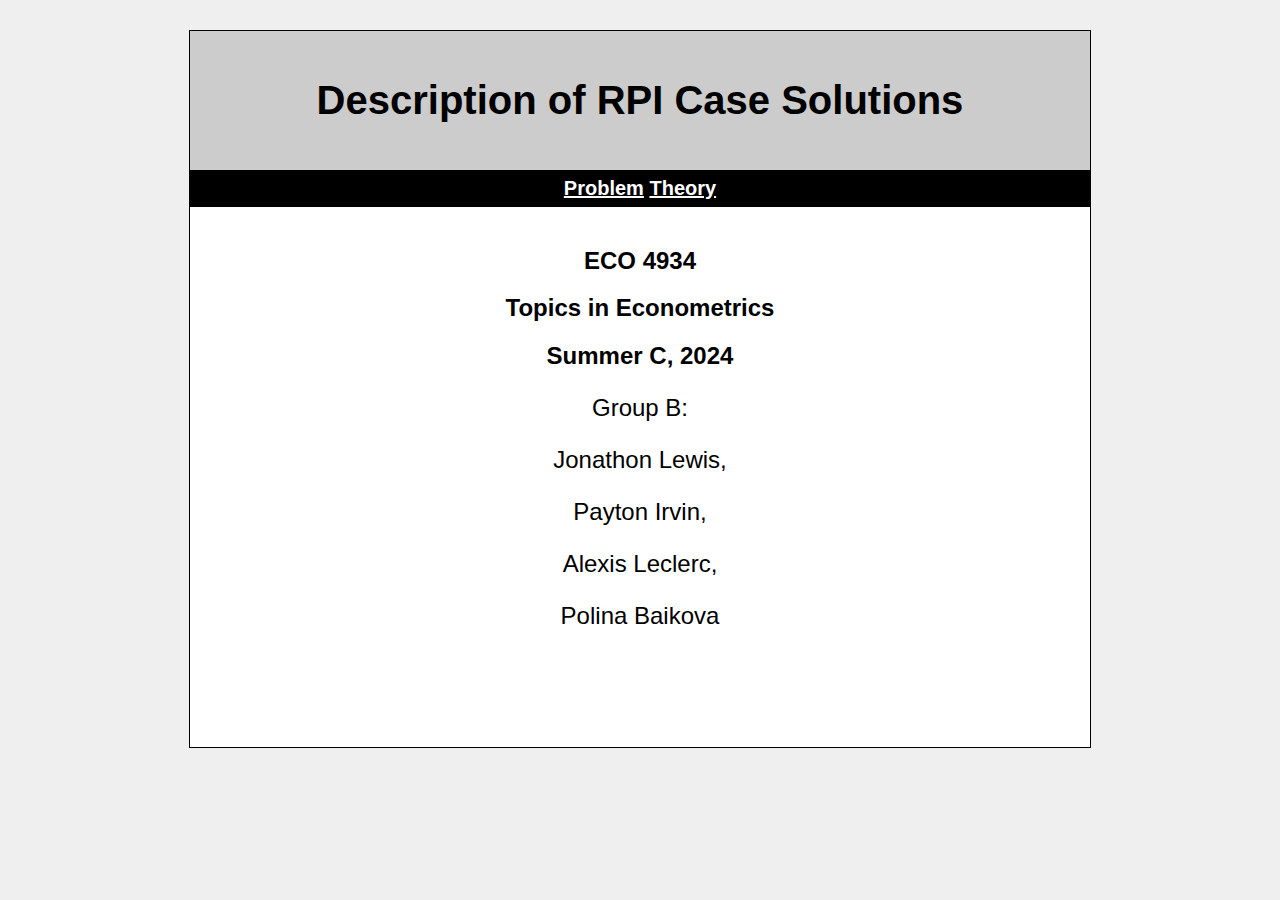
<file: Submission/TeamB-2/TeamB/Webpages/Index.html>
<!DOCTYPE html>
<html>

<head>
    
    <title>GroupB_webpage</title>
    <link rel="stylesheet" href="style.css">

</head>

<body>

    <div class="header">
        <h1>Description of RPI Case Solutions</h1>
    </div>
    <div class="nav_bar">
        <a href="Problem.html">Problem</a>
        <a href="Theory.html">Theory</a>
    </div>
    <div class="main">
        <h2>ECO 4934 </h2>
	<h2> Topics in Econometrics </h2>
	<h2> Summer C, 2024 </h2>
	<p> Group B: </p>
        <p> Jonathon Lewis, </p>
	<p> Payton Irvin, </p>
	<p> Alexis Leclerc, </p>
	<p> Polina Baikova </p>
    </div>

</body>

</html>
</file>
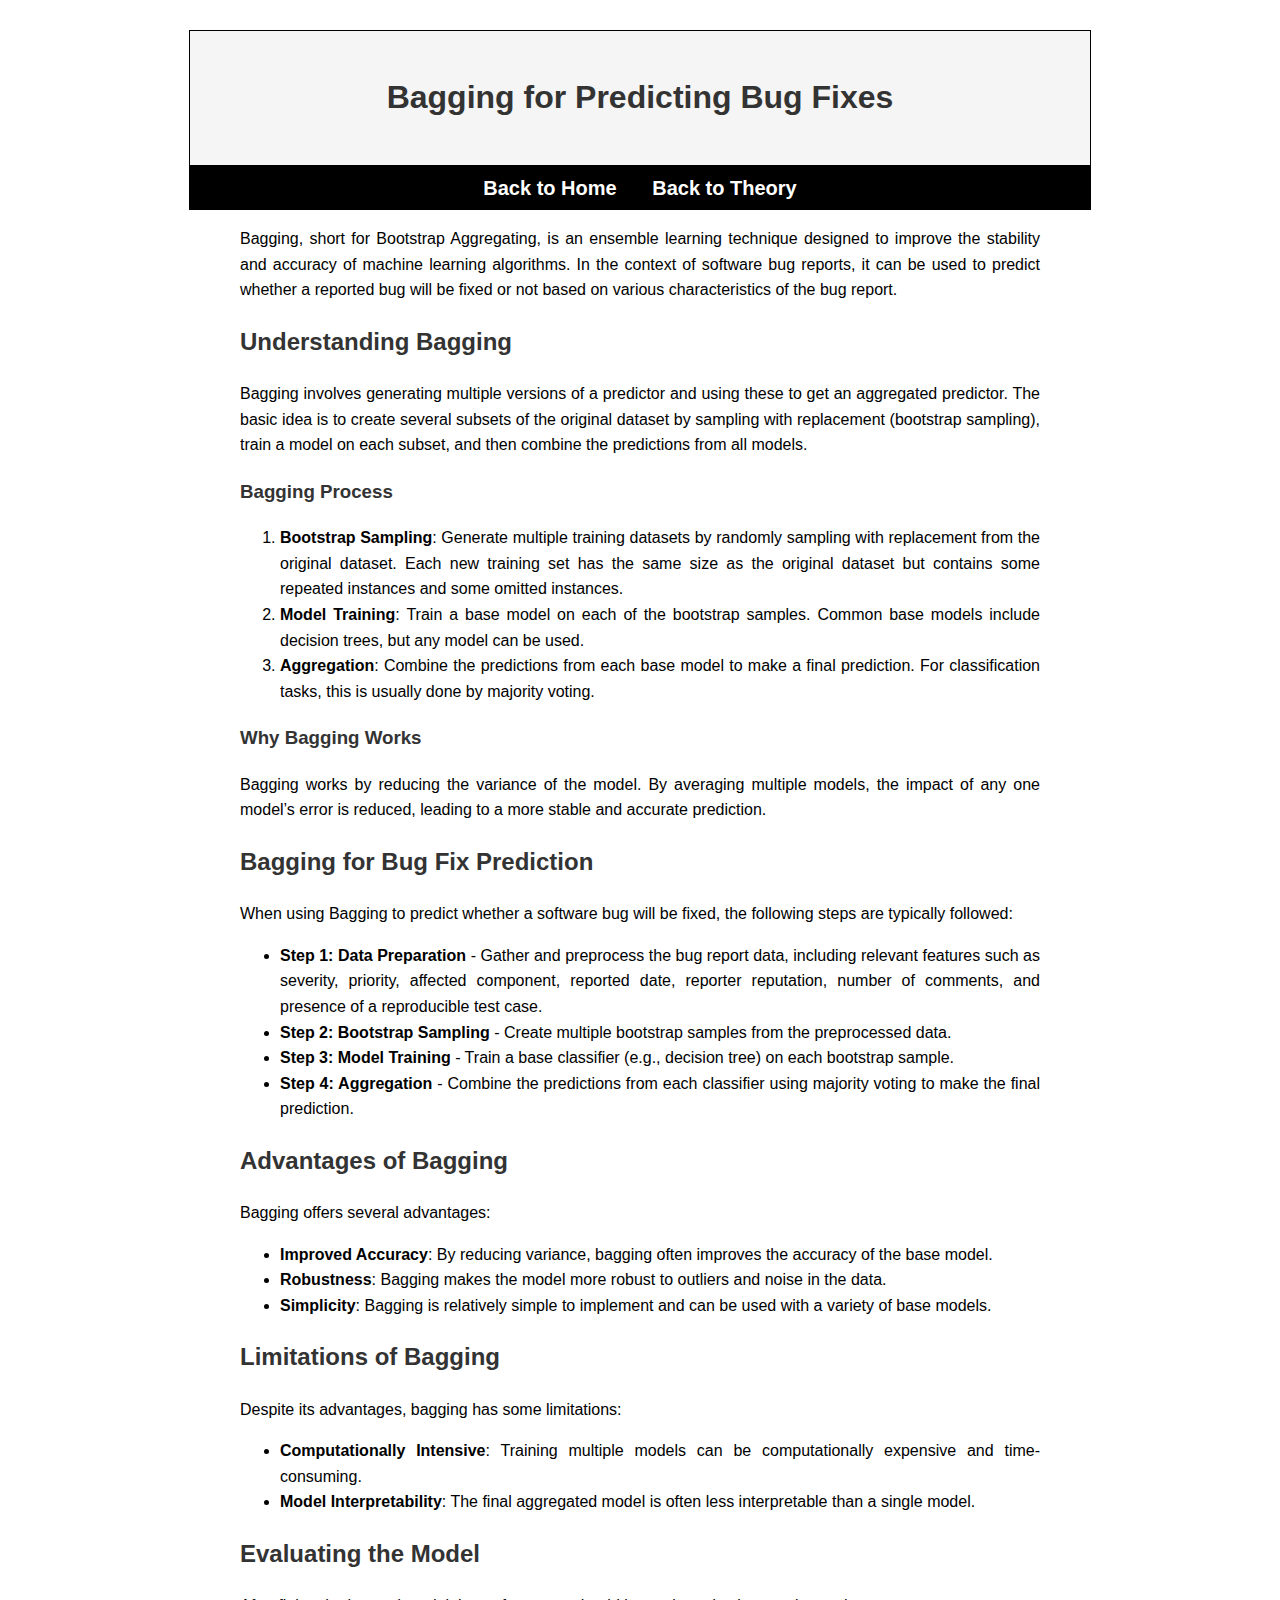
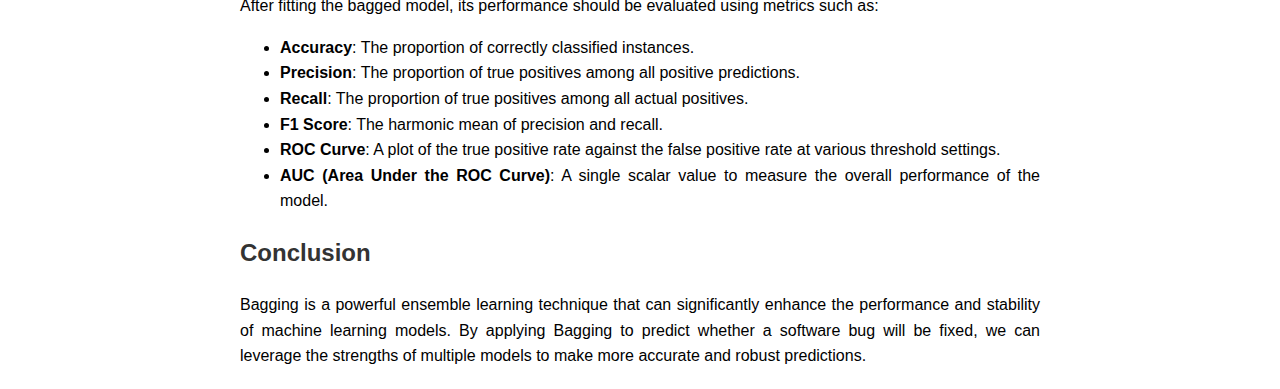
<file: Submission/TeamB-2/TeamB/Webpages/BaggingTheory.html>
<!DOCTYPE html>
<html lang="en">
<head>
    <meta charset="UTF-8">
    <meta name="viewport" content="width=device-width, initial-scale=1.0">
    <title>Bagging for Bug Fix Prediction</title>
    <style>
        body {
            font-family: Arial, sans-serif;
            line-height: 1.6;
            margin: 20px;
        }
        h1, h2, h3 {
            color: #333;
        }
        .content {
            max-width: 800px;
            margin: auto;
            text-align: justify;
            text-justify: inter-word;

        }
        .header {
            margin: auto;
            margin-top: 30px;
            width: 860px;
            border: 1px solid #000000;
            background: #F5F5F5;
            padding: 20px;
            text-align: center;
        }
        .nav_bar {
            margin: auto;
    	    width: 860px;
    	    padding: 5px 20px 5px 20px;
    	    border: 1px solid #000000;
            background: #000000; 
            color: #ffffff;
            text-align: center;
            font-size: 20px;
            font-weight: bold;
        }
        .nav_bar a {
            color: #ffffff;
            text-decoration: none;
            margin: 0 15px;
        }
        .nav_bar a:hover {
            text-decoration: underline;
        }
        code {
            background-color: #f4f4f4;
            padding: 2px 4px;
            border-radius: 4px;
        }
    </style>
</head>
<body>
 <div class="header">
        <h1> Bagging for Predicting Bug Fixes </h1>
    </div>
    <div class="nav_bar">
        <a href="Index.html"> Back to Home </a>
        <a href="Theory.html">Back to Theory</a>
    </div>

    <div class="content">
       
        <p>Bagging, short for Bootstrap Aggregating, is an ensemble learning technique designed to improve the stability and accuracy of machine learning algorithms. In the context of software bug reports, it can be used to predict whether a reported bug will be fixed or not based on various characteristics of the bug report.</p>
        
        <h2>Understanding Bagging</h2>
        <p>Bagging involves generating multiple versions of a predictor and using these to get an aggregated predictor. The basic idea is to create several subsets of the original dataset by sampling with replacement (bootstrap sampling), train a model on each subset, and then combine the predictions from all models.</p>
        
        <h3>Bagging Process</h3>
        <ol>
            <li><strong>Bootstrap Sampling</strong>: Generate multiple training datasets by randomly sampling with replacement from the original dataset. Each new training set has the same size as the original dataset but contains some repeated instances and some omitted instances.</li>
            <li><strong>Model Training</strong>: Train a base model on each of the bootstrap samples. Common base models include decision trees, but any model can be used.</li>
            <li><strong>Aggregation</strong>: Combine the predictions from each base model to make a final prediction. For classification tasks, this is usually done by majority voting.</li>
        </ol>
        
        <h3>Why Bagging Works</h3>
        <p>Bagging works by reducing the variance of the model. By averaging multiple models, the impact of any one model’s error is reduced, leading to a more stable and accurate prediction.</p>
        
        <h2>Bagging for Bug Fix Prediction</h2>
        <p>When using Bagging to predict whether a software bug will be fixed, the following steps are typically followed:</p>
        <ul>
            <li><strong>Step 1: Data Preparation</strong> - Gather and preprocess the bug report data, including relevant features such as severity, priority, affected component, reported date, reporter reputation, number of comments, and presence of a reproducible test case.</li>
            <li><strong>Step 2: Bootstrap Sampling</strong> - Create multiple bootstrap samples from the preprocessed data.</li>
            <li><strong>Step 3: Model Training</strong> - Train a base classifier (e.g., decision tree) on each bootstrap sample.</li>
            <li><strong>Step 4: Aggregation</strong> - Combine the predictions from each classifier using majority voting to make the final prediction.</li>
        </ul>
        
        <h2>Advantages of Bagging</h2>
        <p>Bagging offers several advantages:</p>
        <ul>
            <li><strong>Improved Accuracy</strong>: By reducing variance, bagging often improves the accuracy of the base model.</li>
            <li><strong>Robustness</strong>: Bagging makes the model more robust to outliers and noise in the data.</li>
            <li><strong>Simplicity</strong>: Bagging is relatively simple to implement and can be used with a variety of base models.</li>
        </ul>
        
        <h2>Limitations of Bagging</h2>
        <p>Despite its advantages, bagging has some limitations:</p>
        <ul>
            <li><strong>Computationally Intensive</strong>: Training multiple models can be computationally expensive and time-consuming.</li>
            <li><strong>Model Interpretability</strong>: The final aggregated model is often less interpretable than a single model.</li>
        </ul>
        
        <h2>Evaluating the Model</h2>
        <p>After fitting the bagged model, its performance should be evaluated using metrics such as:</p>
        <ul>
            <li><strong>Accuracy</strong>: The proportion of correctly classified instances.</li>
            <li><strong>Precision</strong>: The proportion of true positives among all positive predictions.</li>
            <li><strong>Recall</strong>: The proportion of true positives among all actual positives.</li>
            <li><strong>F1 Score</strong>: The harmonic mean of precision and recall.</li>
            <li><strong>ROC Curve</strong>: A plot of the true positive rate against the false positive rate at various threshold settings.</li>
            <li><strong>AUC (Area Under the ROC Curve)</strong>: A single scalar value to measure the overall performance of the model.</li>
        </ul>
        
        <h2>Conclusion</h2>
        <p>Bagging is a powerful ensemble learning technique that can significantly enhance the performance and stability of machine learning models. By applying Bagging to predict whether a software bug will be fixed, we can leverage the strengths of multiple models to make more accurate and robust predictions.</p>
    </div>
</body>
</html>
</file>
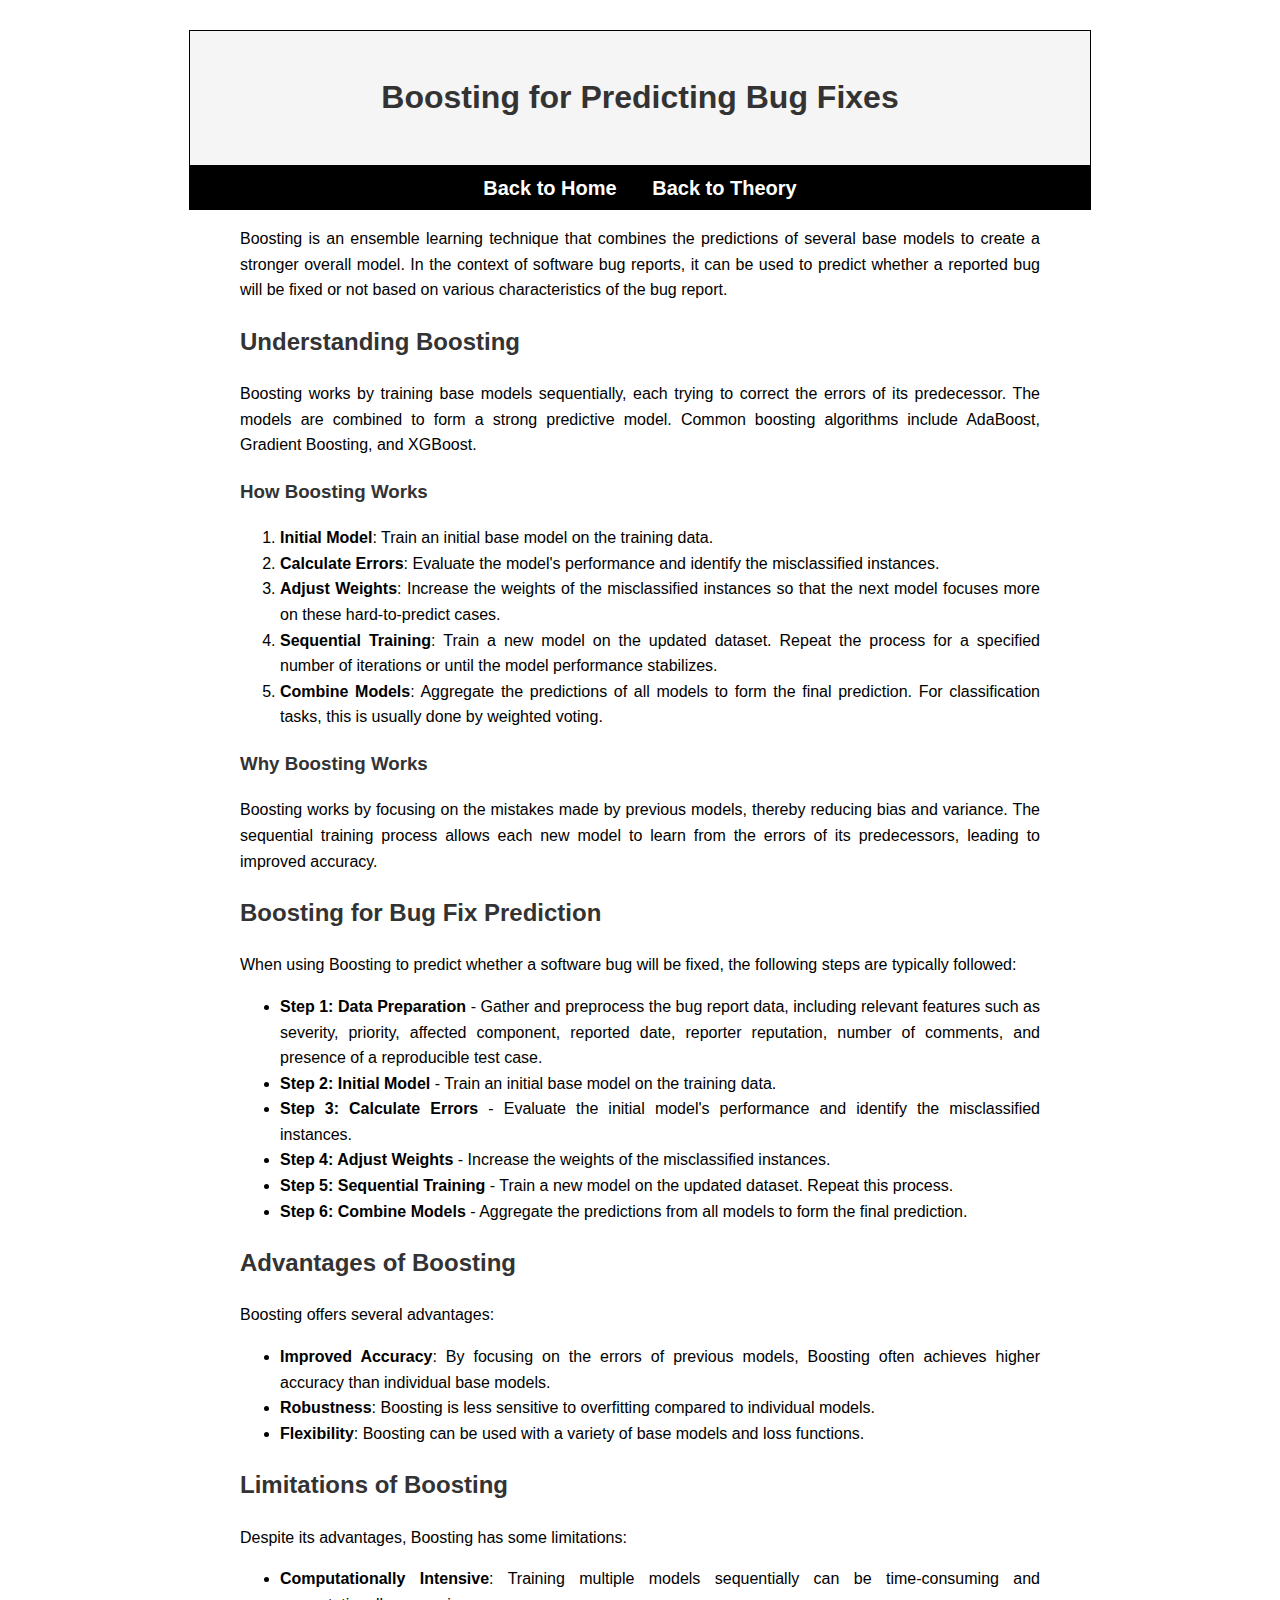
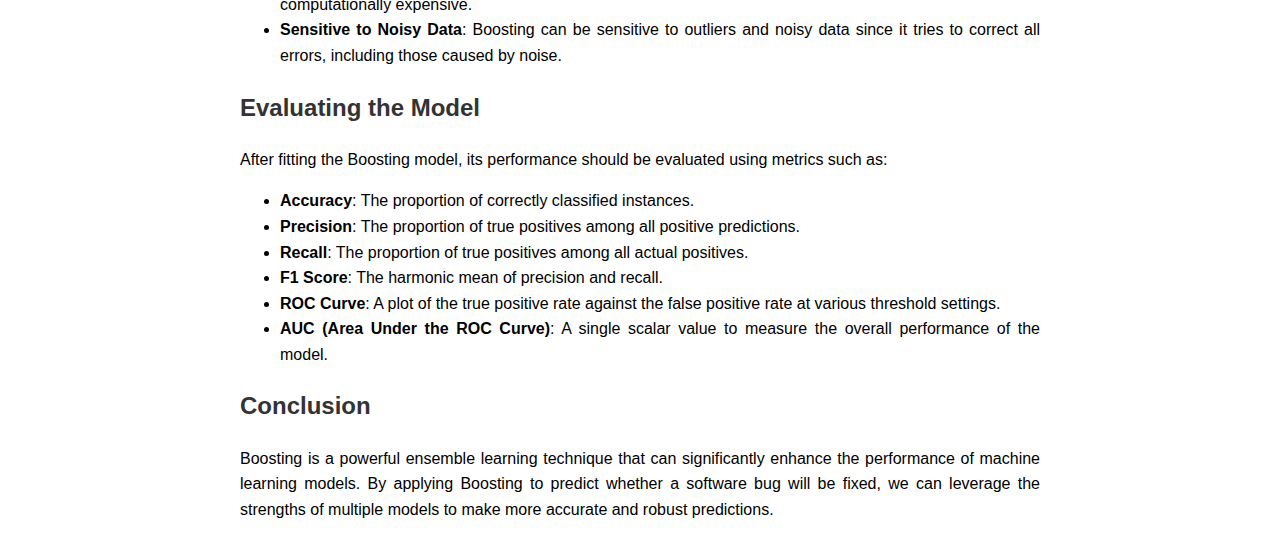
<file: Submission/TeamB-2/TeamB/Webpages/BoostingTheory.html>
<!DOCTYPE html>
<html lang="en">
<head>
    <meta charset="UTF-8">
    <meta name="viewport" content="width=device-width, initial-scale=1.0">
    <title>Boosting for Bug Fix Prediction</title>
    <style>
        body {
            font-family: Arial, sans-serif;
            line-height: 1.6;
            margin: 20px;
        }
        h1, h2, h3 {
            color: #333;
        }
        .content {
            max-width: 800px;
            margin: auto;
            text-align: justify;
            text-justify: inter-word;

        }
        .header {
            margin: auto;
            margin-top: 30px;
            width: 860px;
            border: 1px solid #000000;
            background: #F5F5F5;
            padding: 20px;
            text-align: center;
        }
        .nav_bar {
            margin: auto;
    	    width: 860px;
    	    padding: 5px 20px 5px 20px;
    	    border: 1px solid #000000;
            background: #000000; 
            color: #ffffff;
            text-align: center;
            font-size: 20px;
            font-weight: bold;
        }
        .nav_bar a {
            color: #ffffff;
            text-decoration: none;
            margin: 0 15px;
        }
        .nav_bar a:hover {
            text-decoration: underline;
        }
        code {
            background-color: #f4f4f4;
            padding: 2px 4px;
            border-radius: 4px;
        }
    </style>
</head>
<body>
    <div class="header">
        <h1> Boosting for Predicting Bug Fixes </h1>
    </div>
    <div class="nav_bar">
        <a href="Index.html"> Back to Home </a>
        <a href="Theory.html">Back to Theory</a>
    </div>

    <div class="content">
        <p>Boosting is an ensemble learning technique that combines the predictions of several base models to create a stronger overall model. In the context of software bug reports, it can be used to predict whether a reported bug will be fixed or not based on various characteristics of the bug report.</p>
        
        <h2>Understanding Boosting</h2>
        <p>Boosting works by training base models sequentially, each trying to correct the errors of its predecessor. The models are combined to form a strong predictive model. Common boosting algorithms include AdaBoost, Gradient Boosting, and XGBoost.</p>
        
        <h3>How Boosting Works</h3>
        <ol>
            <li><strong>Initial Model</strong>: Train an initial base model on the training data.</li>
            <li><strong>Calculate Errors</strong>: Evaluate the model's performance and identify the misclassified instances.</li>
            <li><strong>Adjust Weights</strong>: Increase the weights of the misclassified instances so that the next model focuses more on these hard-to-predict cases.</li>
            <li><strong>Sequential Training</strong>: Train a new model on the updated dataset. Repeat the process for a specified number of iterations or until the model performance stabilizes.</li>
            <li><strong>Combine Models</strong>: Aggregate the predictions of all models to form the final prediction. For classification tasks, this is usually done by weighted voting.</li>
        </ol>
        
        <h3>Why Boosting Works</h3>
        <p>Boosting works by focusing on the mistakes made by previous models, thereby reducing bias and variance. The sequential training process allows each new model to learn from the errors of its predecessors, leading to improved accuracy.</p>
        
        <h2>Boosting for Bug Fix Prediction</h2>
        <p>When using Boosting to predict whether a software bug will be fixed, the following steps are typically followed:</p>
        <ul>
            <li><strong>Step 1: Data Preparation</strong> - Gather and preprocess the bug report data, including relevant features such as severity, priority, affected component, reported date, reporter reputation, number of comments, and presence of a reproducible test case.</li>
            <li><strong>Step 2: Initial Model</strong> - Train an initial base model on the training data.</li>
            <li><strong>Step 3: Calculate Errors</strong> - Evaluate the initial model's performance and identify the misclassified instances.</li>
            <li><strong>Step 4: Adjust Weights</strong> - Increase the weights of the misclassified instances.</li>
            <li><strong>Step 5: Sequential Training</strong> - Train a new model on the updated dataset. Repeat this process.</li>
            <li><strong>Step 6: Combine Models</strong> - Aggregate the predictions from all models to form the final prediction.</li>
        </ul>
        
        <h2>Advantages of Boosting</h2>
        <p>Boosting offers several advantages:</p>
        <ul>
            <li><strong>Improved Accuracy</strong>: By focusing on the errors of previous models, Boosting often achieves higher accuracy than individual base models.</li>
            <li><strong>Robustness</strong>: Boosting is less sensitive to overfitting compared to individual models.</li>
            <li><strong>Flexibility</strong>: Boosting can be used with a variety of base models and loss functions.</li>
        </ul>
        
        <h2>Limitations of Boosting</h2>
        <p>Despite its advantages, Boosting has some limitations:</p>
        <ul>
            <li><strong>Computationally Intensive</strong>: Training multiple models sequentially can be time-consuming and computationally expensive.</li>
            <li><strong>Sensitive to Noisy Data</strong>: Boosting can be sensitive to outliers and noisy data since it tries to correct all errors, including those caused by noise.</li>
        </ul>
        
        <h2>Evaluating the Model</h2>
        <p>After fitting the Boosting model, its performance should be evaluated using metrics such as:</p>
        <ul>
            <li><strong>Accuracy</strong>: The proportion of correctly classified instances.</li>
            <li><strong>Precision</strong>: The proportion of true positives among all positive predictions.</li>
            <li><strong>Recall</strong>: The proportion of true positives among all actual positives.</li>
            <li><strong>F1 Score</strong>: The harmonic mean of precision and recall.</li>
            <li><strong>ROC Curve</strong>: A plot of the true positive rate against the false positive rate at various threshold settings.</li>
            <li><strong>AUC (Area Under the ROC Curve)</strong>: A single scalar value to measure the overall performance of the model.</li>
        </ul>
        
        <h2>Conclusion</h2>
        <p>Boosting is a powerful ensemble learning technique that can significantly enhance the performance of machine learning models. By applying Boosting to predict whether a software bug will be fixed, we can leverage the strengths of multiple models to make more accurate and robust predictions.</p>
    </div>
</body>
</html>
</file>
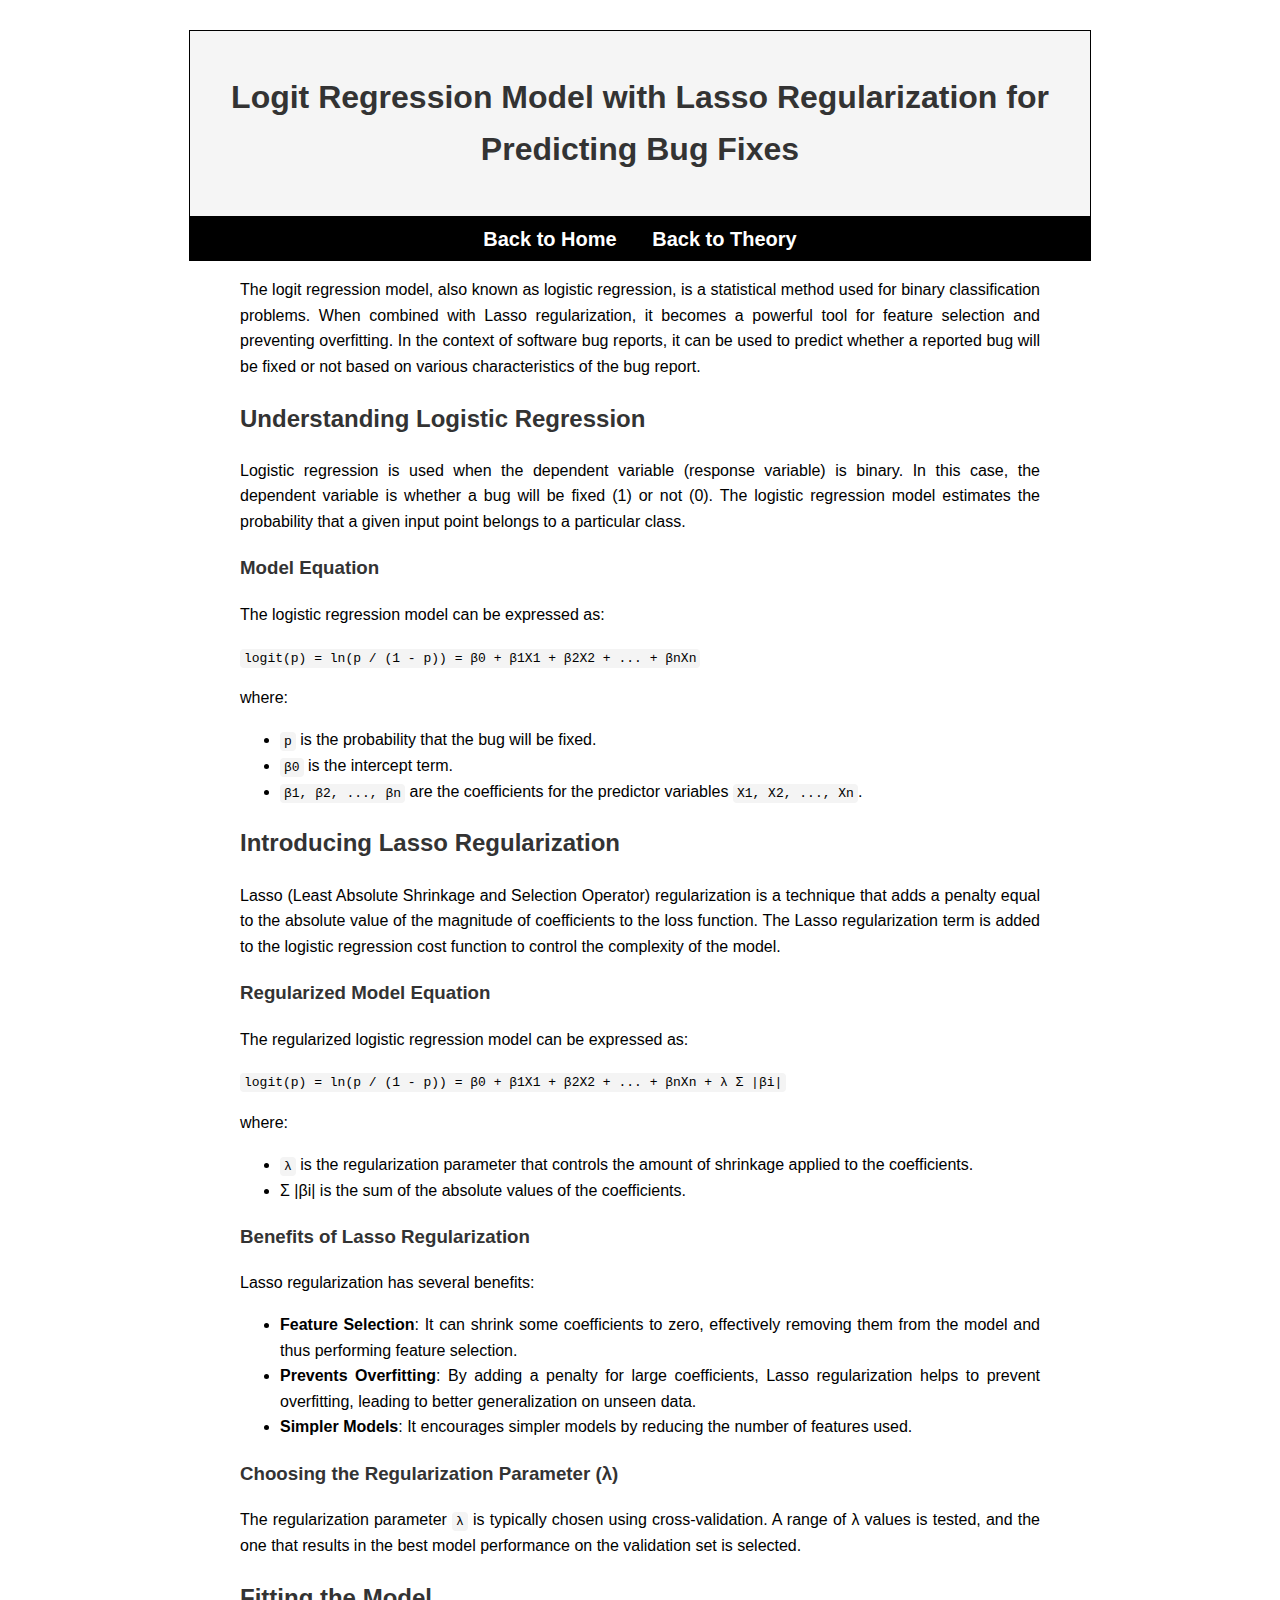
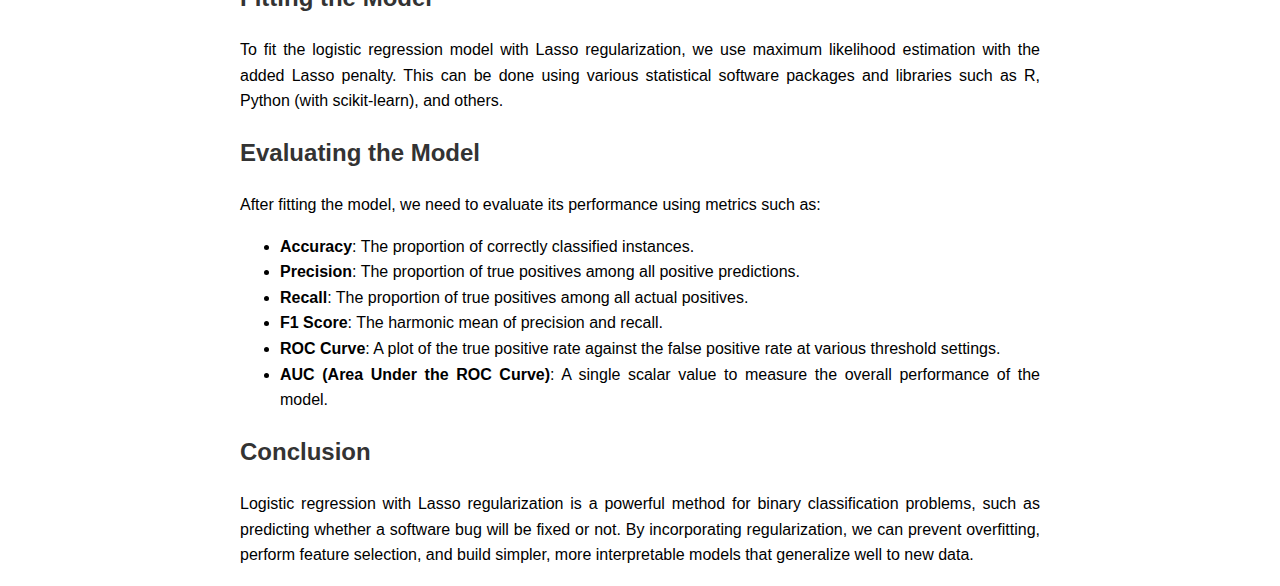
<file: Submission/TeamB-2/TeamB/Webpages/LogitLassoTheory.html>
<!DOCTYPE html>
<html lang="en">
<head>
    <meta charset="UTF-8">
    <meta name="viewport" content="width=device-width, initial-scale=1.0">
    <title>Logit Regression with Lasso Regularization for Bug Fix Prediction</title>
    <style>
        body {
            font-family: Arial, sans-serif;
            line-height: 1.6;
            margin: 20px;
        }
        h1, h2, h3 {
            color: #333;
        }
        .content {
            max-width: 800px;
            margin: auto;
            text-align: justify;
            text-justify: inter-word;

        }
        .header {
            margin: auto;
            margin-top: 30px;
            width: 860px;
            border: 1px solid #000000;
            background: #F5F5F5;
            padding: 20px;
            text-align: center;
        }
        .nav_bar {
            margin: auto;
    	    width: 860px;
    	    padding: 5px 20px 5px 20px;
    	    border: 1px solid #000000;
            background: #000000; 
            color: #ffffff;
            text-align: center;
            font-size: 20px;
            font-weight: bold;
        }
        .nav_bar a {
            color: #ffffff;
            text-decoration: none;
            margin: 0 15px;
        }
        .nav_bar a:hover {
            text-decoration: underline;
        }
        code {
            background-color: #f4f4f4;
            padding: 2px 4px;
            border-radius: 4px;
        }
    </style>
</head>
<body>
    <div class="header">
        <h1> Logit Regression Model with Lasso Regularization for Predicting Bug Fixes </h1>
    </div>
    <div class="nav_bar">
        <a href="Index.html"> Back to Home </a>
        <a href="Theory.html">Back to Theory</a>
    </div>

    <div class="content">
        <p>The logit regression model, also known as logistic regression, is a statistical method used for binary classification problems. When combined with Lasso regularization, it becomes a powerful tool for feature selection and preventing overfitting. In the context of software bug reports, it can be used to predict whether a reported bug will be fixed or not based on various characteristics of the bug report.</p>
        
        <h2>Understanding Logistic Regression</h2>
        <p>Logistic regression is used when the dependent variable (response variable) is binary. In this case, the dependent variable is whether a bug will be fixed (1) or not (0). The logistic regression model estimates the probability that a given input point belongs to a particular class.</p>
        
        <h3>Model Equation</h3>
        <p>The logistic regression model can be expressed as:</p>
        <p><code>logit(p) = ln(p / (1 - p)) = β0 + β1X1 + β2X2 + ... + βnXn</code></p>
        <p>where:</p>
        <ul>
            <li><code>p</code> is the probability that the bug will be fixed.</li>
            <li><code>β0</code> is the intercept term.</li>
            <li><code>β1, β2, ..., βn</code> are the coefficients for the predictor variables <code>X1, X2, ..., Xn</code>.</li>
        </ul>
        
        <h2>Introducing Lasso Regularization</h2>
        <p>Lasso (Least Absolute Shrinkage and Selection Operator) regularization is a technique that adds a penalty equal to the absolute value of the magnitude of coefficients to the loss function. The Lasso regularization term is added to the logistic regression cost function to control the complexity of the model.</p>
        
        <h3>Regularized Model Equation</h3>
        <p>The regularized logistic regression model can be expressed as:</p>
        <p><code>logit(p) = ln(p / (1 - p)) = β0 + β1X1 + β2X2 + ... + βnXn + λ Σ |βi|</code></p>
        <p>where:</p>
        <ul>
            <li><code>λ</code> is the regularization parameter that controls the amount of shrinkage applied to the coefficients.</li>
            <li>Σ |βi| is the sum of the absolute values of the coefficients.</li>
        </ul>
        
        <h3>Benefits of Lasso Regularization</h3>
        <p>Lasso regularization has several benefits:</p>
        <ul>
            <li><strong>Feature Selection</strong>: It can shrink some coefficients to zero, effectively removing them from the model and thus performing feature selection.</li>
            <li><strong>Prevents Overfitting</strong>: By adding a penalty for large coefficients, Lasso regularization helps to prevent overfitting, leading to better generalization on unseen data.</li>
            <li><strong>Simpler Models</strong>: It encourages simpler models by reducing the number of features used.</li>
        </ul>
        
        <h3>Choosing the Regularization Parameter (λ)</h3>
        <p>The regularization parameter <code>λ</code> is typically chosen using cross-validation. A range of λ values is tested, and the one that results in the best model performance on the validation set is selected.</p>
        
        <h2>Fitting the Model</h2>
        <p>To fit the logistic regression model with Lasso regularization, we use maximum likelihood estimation with the added Lasso penalty. This can be done using various statistical software packages and libraries such as R, Python (with scikit-learn), and others.</p>
        
        <h2>Evaluating the Model</h2>
        <p>After fitting the model, we need to evaluate its performance using metrics such as:</p>
        <ul>
            <li><strong>Accuracy</strong>: The proportion of correctly classified instances.</li>
            <li><strong>Precision</strong>: The proportion of true positives among all positive predictions.</li>
            <li><strong>Recall</strong>: The proportion of true positives among all actual positives.</li>
            <li><strong>F1 Score</strong>: The harmonic mean of precision and recall.</li>
            <li><strong>ROC Curve</strong>: A plot of the true positive rate against the false positive rate at various threshold settings.</li>
            <li><strong>AUC (Area Under the ROC Curve)</strong>: A single scalar value to measure the overall performance of the model.</li>
        </ul>
        
        <h2>Conclusion</h2>
        <p>Logistic regression with Lasso regularization is a powerful method for binary classification problems, such as predicting whether a software bug will be fixed or not. By incorporating regularization, we can prevent overfitting, perform feature selection, and build simpler, more interpretable models that generalize well to new data.</p>
    </div>
</body>
</html>
</file>
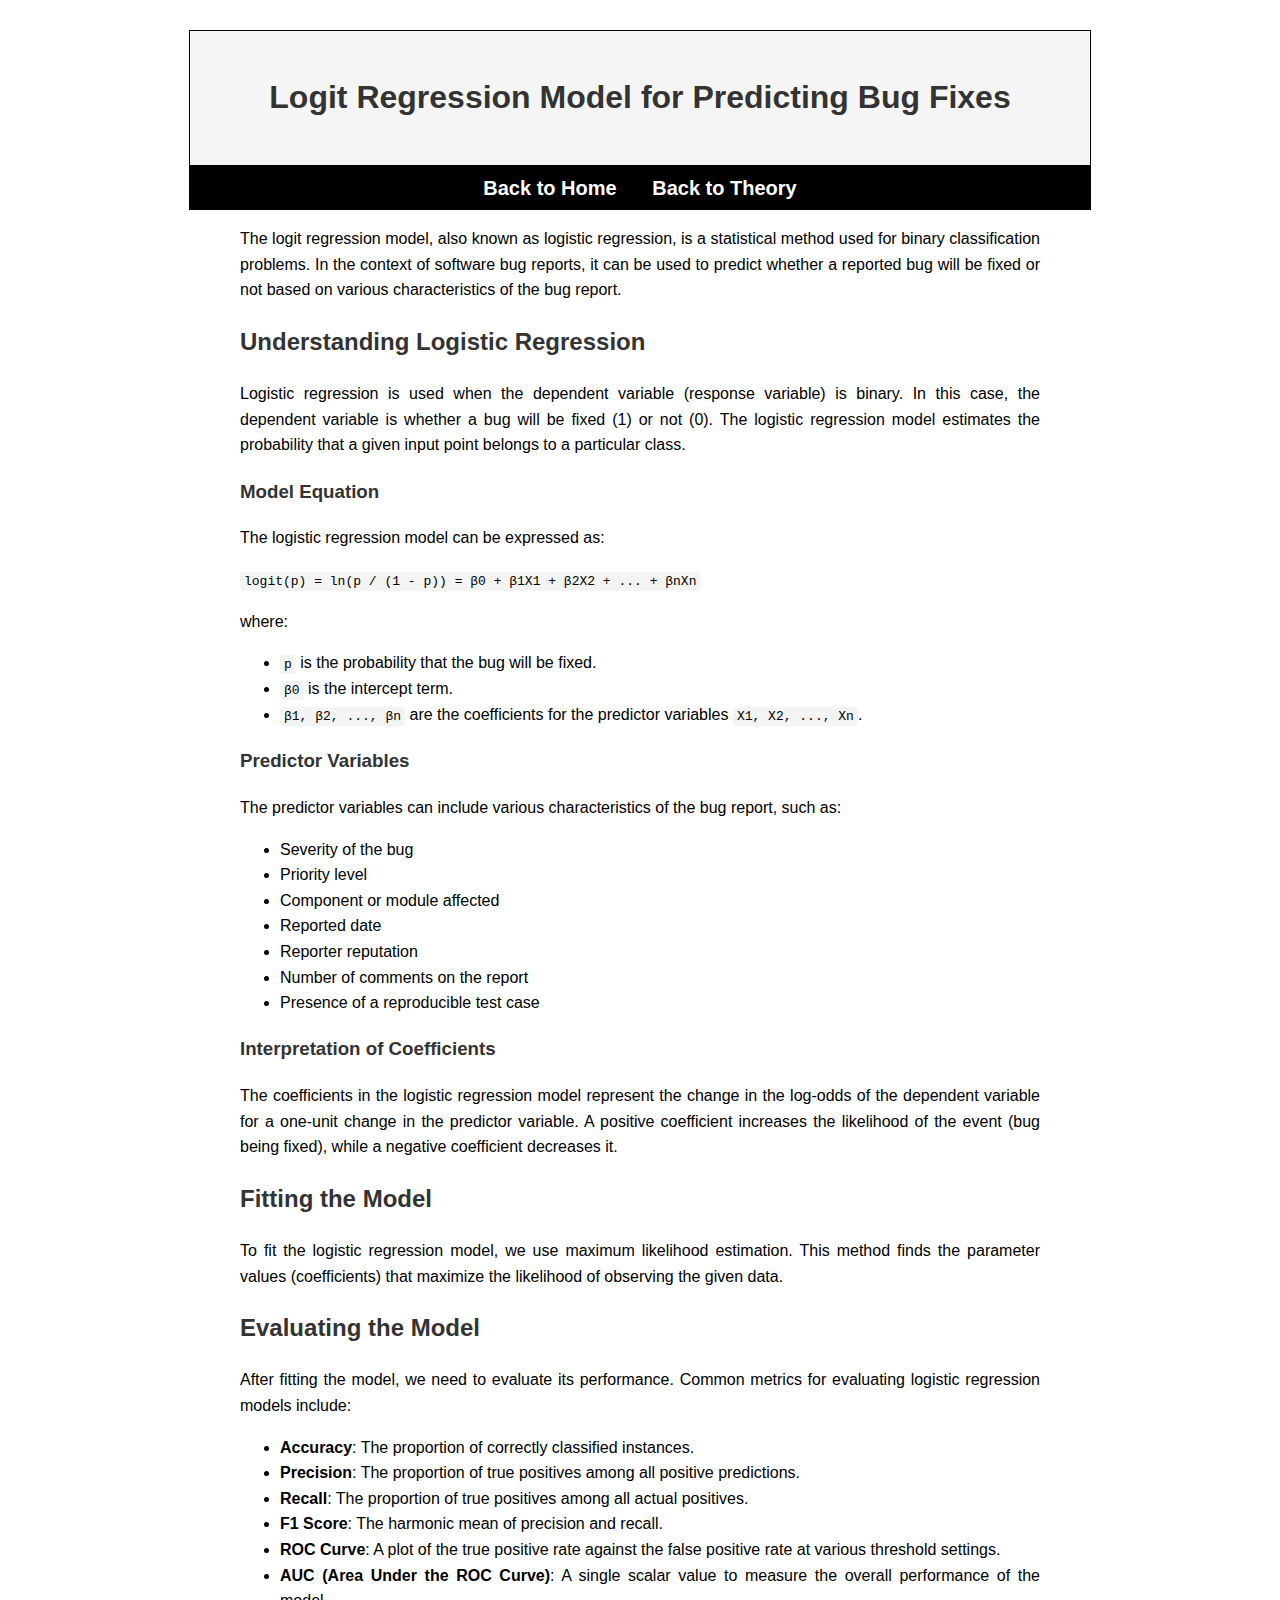
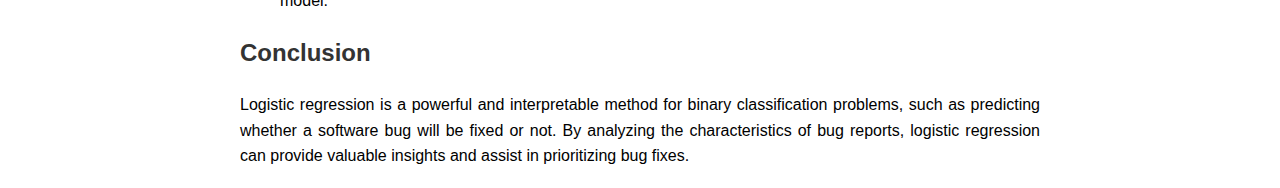
<file: Submission/TeamB-2/TeamB/Webpages/LogitTheory.html>
<!DOCTYPE html>
<html lang="en">
<head>
    <meta charset="UTF-8">
    <meta name="viewport" content="width=device-width, initial-scale=1.0">
    <title>Logit Regression Model for Bug Fix Prediction</title>
    <style>
        body {
            font-family: Arial, sans-serif;
            line-height: 1.6;
            margin: 20px;
        }
        h1, h2, h3 {
            color: #333;
        }
        .content {
            max-width: 800px;
            margin: auto;
            text-align: justify;
            text-justify: inter-word;
        }
        .header {
            margin: auto;
            margin-top: 30px;
            width: 860px;
            border: 1px solid #000000;
            background: #F5F5F5;
            padding: 20px;
            text-align: center;
        }
        .nav_bar {
            margin: auto;
    	    width: 860px;
    	    padding: 5px 20px 5px 20px;
    	    border: 1px solid #000000;
            background: #000000; 
            color: #ffffff;
            text-align: center;
            font-size: 20px;
            font-weight: bold;
        }
        .nav_bar a {
            color: #ffffff;
            text-decoration: none;
            margin: 0 15px;
        }
        .nav_bar a:hover {
            text-decoration: underline;
        }
        code {
            background-color: #f4f4f4;
            padding: 2px 4px;
            border-radius: 4px;
        }
    </style>
</head>
<body>

    <div class="header">
        <h1> Logit Regression Model for Predicting Bug Fixes </h1>
    </div>
    <div class="nav_bar">
        <a href="Index.html"> Back to Home </a>
        <a href="Theory.html">Back to Theory</a>
    </div>

    <div class="content">
        <p>The logit regression model, also known as logistic regression, is a statistical method used for binary classification problems. In the context of software bug reports, it can be used to predict whether a reported bug will be fixed or not based on various characteristics of the bug report.</p>
        
        <h2>Understanding Logistic Regression</h2>
        <p>Logistic regression is used when the dependent variable (response variable) is binary. In this case, the dependent variable is whether a bug will be fixed (1) or not (0). The logistic regression model estimates the probability that a given input point belongs to a particular class.</p>
        
        <h3>Model Equation</h3>
        <p>The logistic regression model can be expressed as:</p>
        <p><code>logit(p) = ln(p / (1 - p)) = β0 + β1X1 + β2X2 + ... + βnXn</code></p>
        <p>where:</p>
        <ul>
            <li><code>p</code> is the probability that the bug will be fixed.</li>
            <li><code>β0</code> is the intercept term.</li>
            <li><code>β1, β2, ..., βn</code> are the coefficients for the predictor variables <code>X1, X2, ..., Xn</code>.</li>
        </ul>
        
        <h3>Predictor Variables</h3>
        <p>The predictor variables can include various characteristics of the bug report, such as:</p>
        <ul>
            <li>Severity of the bug</li>
            <li>Priority level</li>
            <li>Component or module affected</li>
            <li>Reported date</li>
            <li>Reporter reputation</li>
            <li>Number of comments on the report</li>
            <li>Presence of a reproducible test case</li>
        </ul>
        
        <h3>Interpretation of Coefficients</h3>
        <p>The coefficients in the logistic regression model represent the change in the log-odds of the dependent variable for a one-unit change in the predictor variable. A positive coefficient increases the likelihood of the event (bug being fixed), while a negative coefficient decreases it.</p>
        
        <h2>Fitting the Model</h2>
        <p>To fit the logistic regression model, we use maximum likelihood estimation. This method finds the parameter values (coefficients) that maximize the likelihood of observing the given data.</p>
        
        <h2>Evaluating the Model</h2>
        <p>After fitting the model, we need to evaluate its performance. Common metrics for evaluating logistic regression models include:</p>
        <ul>
            <li><strong>Accuracy</strong>: The proportion of correctly classified instances.</li>
            <li><strong>Precision</strong>: The proportion of true positives among all positive predictions.</li>
            <li><strong>Recall</strong>: The proportion of true positives among all actual positives.</li>
            <li><strong>F1 Score</strong>: The harmonic mean of precision and recall.</li>
            <li><strong>ROC Curve</strong>: A plot of the true positive rate against the false positive rate at various threshold settings.</li>
            <li><strong>AUC (Area Under the ROC Curve)</strong>: A single scalar value to measure the overall performance of the model.</li>
        </ul>
        
        <h2>Conclusion</h2>
        <p>Logistic regression is a powerful and interpretable method for binary classification problems, such as predicting whether a software bug will be fixed or not. By analyzing the characteristics of bug reports, logistic regression can provide valuable insights and assist in prioritizing bug fixes.</p>
    </div>
</body>
</html>
</file>
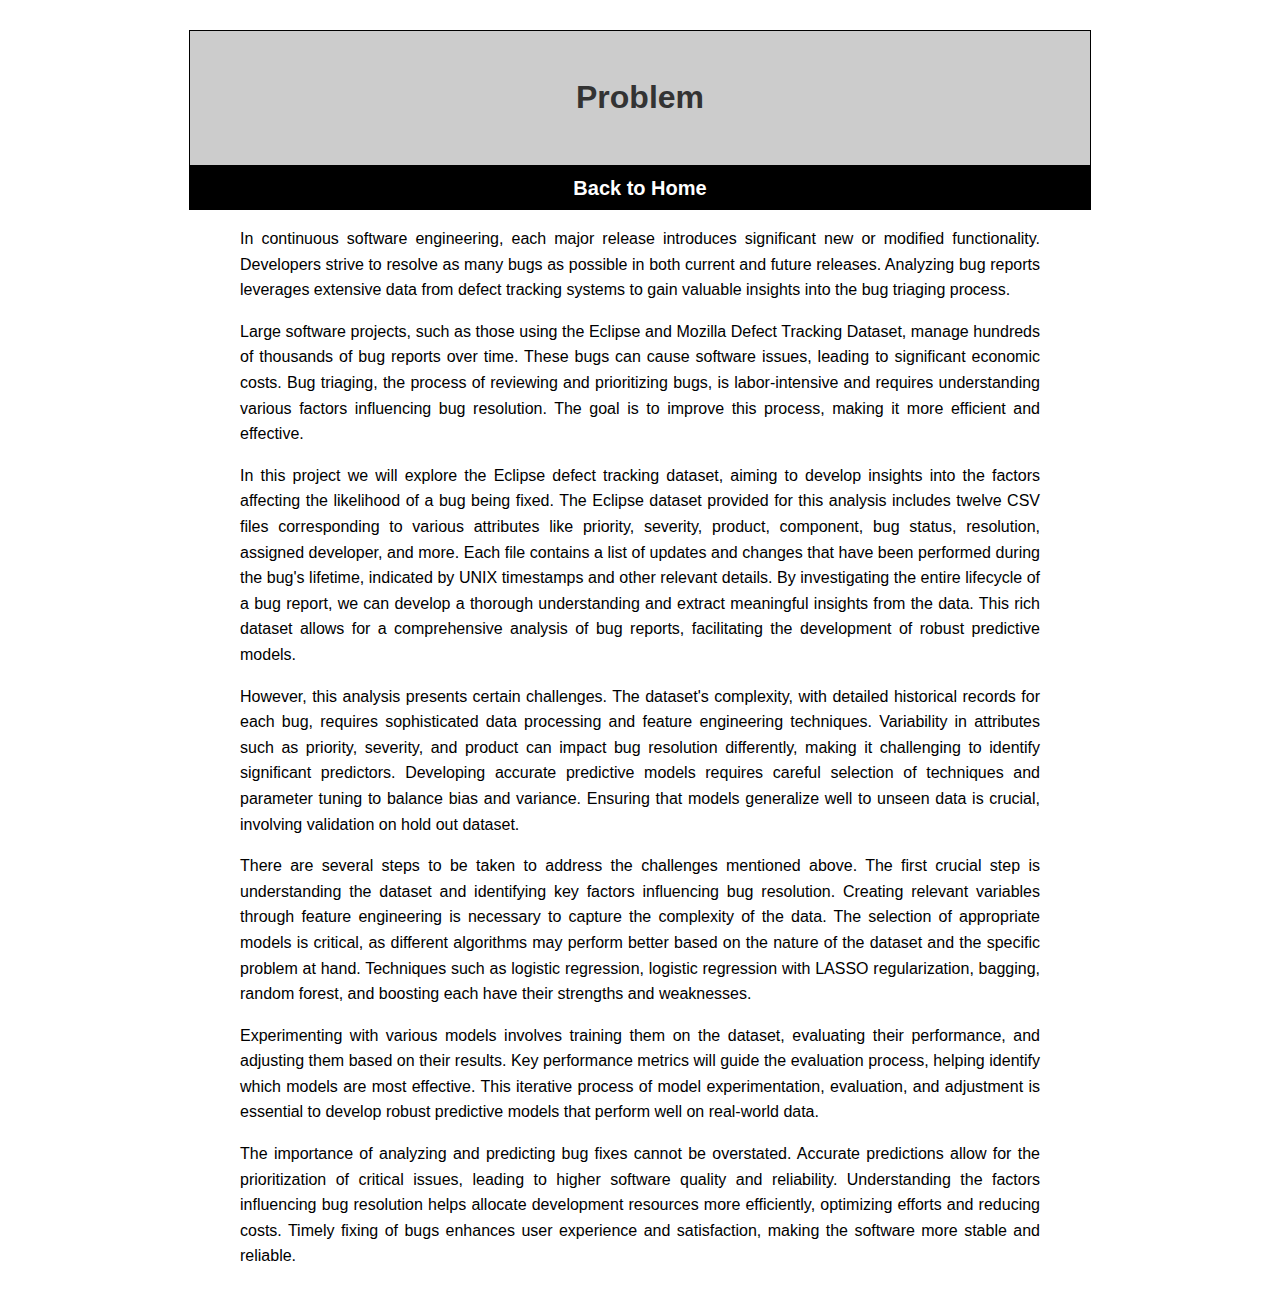
<file: Submission/TeamB-2/TeamB/Webpages/Problem.html>
<!DOCTYPE html>
<html lang="en">
<head>
    <meta charset="UTF-8">
    <meta name="viewport" content="width=device-width, initial-scale=1.0">
    <title>Logit Regression Model for Bug Fix Prediction</title>
    <style>
        body {
            font-family: Arial, sans-serif;
            line-height: 1.6;
            margin: 20px;
            text-align: justify;
            text-justify: inter-word;
        }
        h1, h2, h3 {
            color: #333;
        }
        .content {
            max-width: 800px;
            margin: auto;
        }
        .header {
            margin: auto;
            margin-top: 30px;
            width: 860px;
            border: 1px solid #000000;
            background: #cccccc;
            padding: 20px;
            text-align: center;
        }
        .nav_bar {
            margin: auto;
    	    width: 860px;
    	    padding: 5px 20px 5px 20px;
    	    border: 1px solid #000000;
            background: #000000; 
            color: #ffffff;
            text-align: center;
            font-size: 20px;
            font-weight: bold;
        }
        .nav_bar a {
            color: #ffffff;
            text-decoration: none;
            margin: 0 15px;
        }
        .nav_bar a:hover {
            text-decoration: underline;
        }
        code {
            background-color: #f4f4f4;
            padding: 2px 4px;
            border-radius: 4px;
        }
    </style>
</head>
<body>

    <div class="header">
        <h1> Problem </h1>
    </div>
    <div class="nav_bar">
        <a href="Index.html"> Back to Home </a>
    </div>

    <div class="content">
        <p>In continuous software engineering, each major release introduces significant new or modified functionality. Developers strive to resolve as many bugs as possible in both current and future releases. Analyzing bug reports leverages extensive data from defect tracking systems to gain valuable insights into the bug triaging process.</p>
        <p>Large software projects, such as those using the Eclipse and Mozilla Defect Tracking Dataset, manage hundreds of thousands of bug reports over time. These bugs can cause software issues, leading to significant economic costs. Bug triaging, the process of reviewing and prioritizing bugs, is labor-intensive and requires understanding various factors influencing bug resolution. The goal is to improve this process, making it more efficient and effective.</p>
        <p>In this project we will explore the Eclipse defect tracking dataset, aiming to develop insights into the factors affecting the likelihood of a bug being fixed. The Eclipse dataset provided for this analysis includes twelve CSV files corresponding to various attributes like priority, severity, product, component, bug status, resolution, assigned developer, and more. Each file contains a list of updates and changes that have been performed during the bug's lifetime, indicated by UNIX timestamps and other relevant details. By investigating the entire lifecycle of a bug report, we can develop a thorough understanding and extract meaningful insights from the data. This rich dataset allows for a comprehensive analysis of bug reports, facilitating the development of robust predictive models. </p>               
        <p>However, this analysis presents certain challenges. The dataset's complexity, with detailed historical records for each bug, requires sophisticated data processing and feature engineering techniques. Variability in attributes such as priority, severity, and product can impact bug resolution differently, making it challenging to identify significant predictors. Developing accurate predictive models requires careful selection of techniques and parameter tuning to balance bias and variance. Ensuring that models generalize well to unseen data is crucial, involving validation on hold out dataset. </p>
        <p>There are several steps to be taken to address the challenges mentioned above. The first crucial step is understanding the dataset and identifying key factors influencing bug resolution. Creating relevant variables through feature engineering is necessary to capture the complexity of the data. The selection of appropriate models is critical, as different algorithms may perform better based on the nature of the dataset and the specific problem at hand. Techniques such as logistic regression, logistic regression with LASSO regularization, bagging, random forest, and boosting each have their strengths and weaknesses. 
        <p> Experimenting with various models involves training them on the dataset, evaluating their performance, and adjusting them based on their results. Key performance metrics will guide the evaluation process, helping identify which models are most effective. This iterative process of model experimentation, evaluation, and adjustment is essential to develop robust predictive models that perform well on real-world data. </p>
        <p> The importance of analyzing and predicting bug fixes cannot be overstated. Accurate predictions allow for the prioritization of critical issues, leading to higher software quality and reliability. Understanding the factors influencing bug resolution helps allocate development resources more efficiently, optimizing efforts and reducing costs. Timely fixing of bugs enhances user experience and satisfaction, making the software more stable and reliable.</p>
    </div>
</body>
</html>
</file>
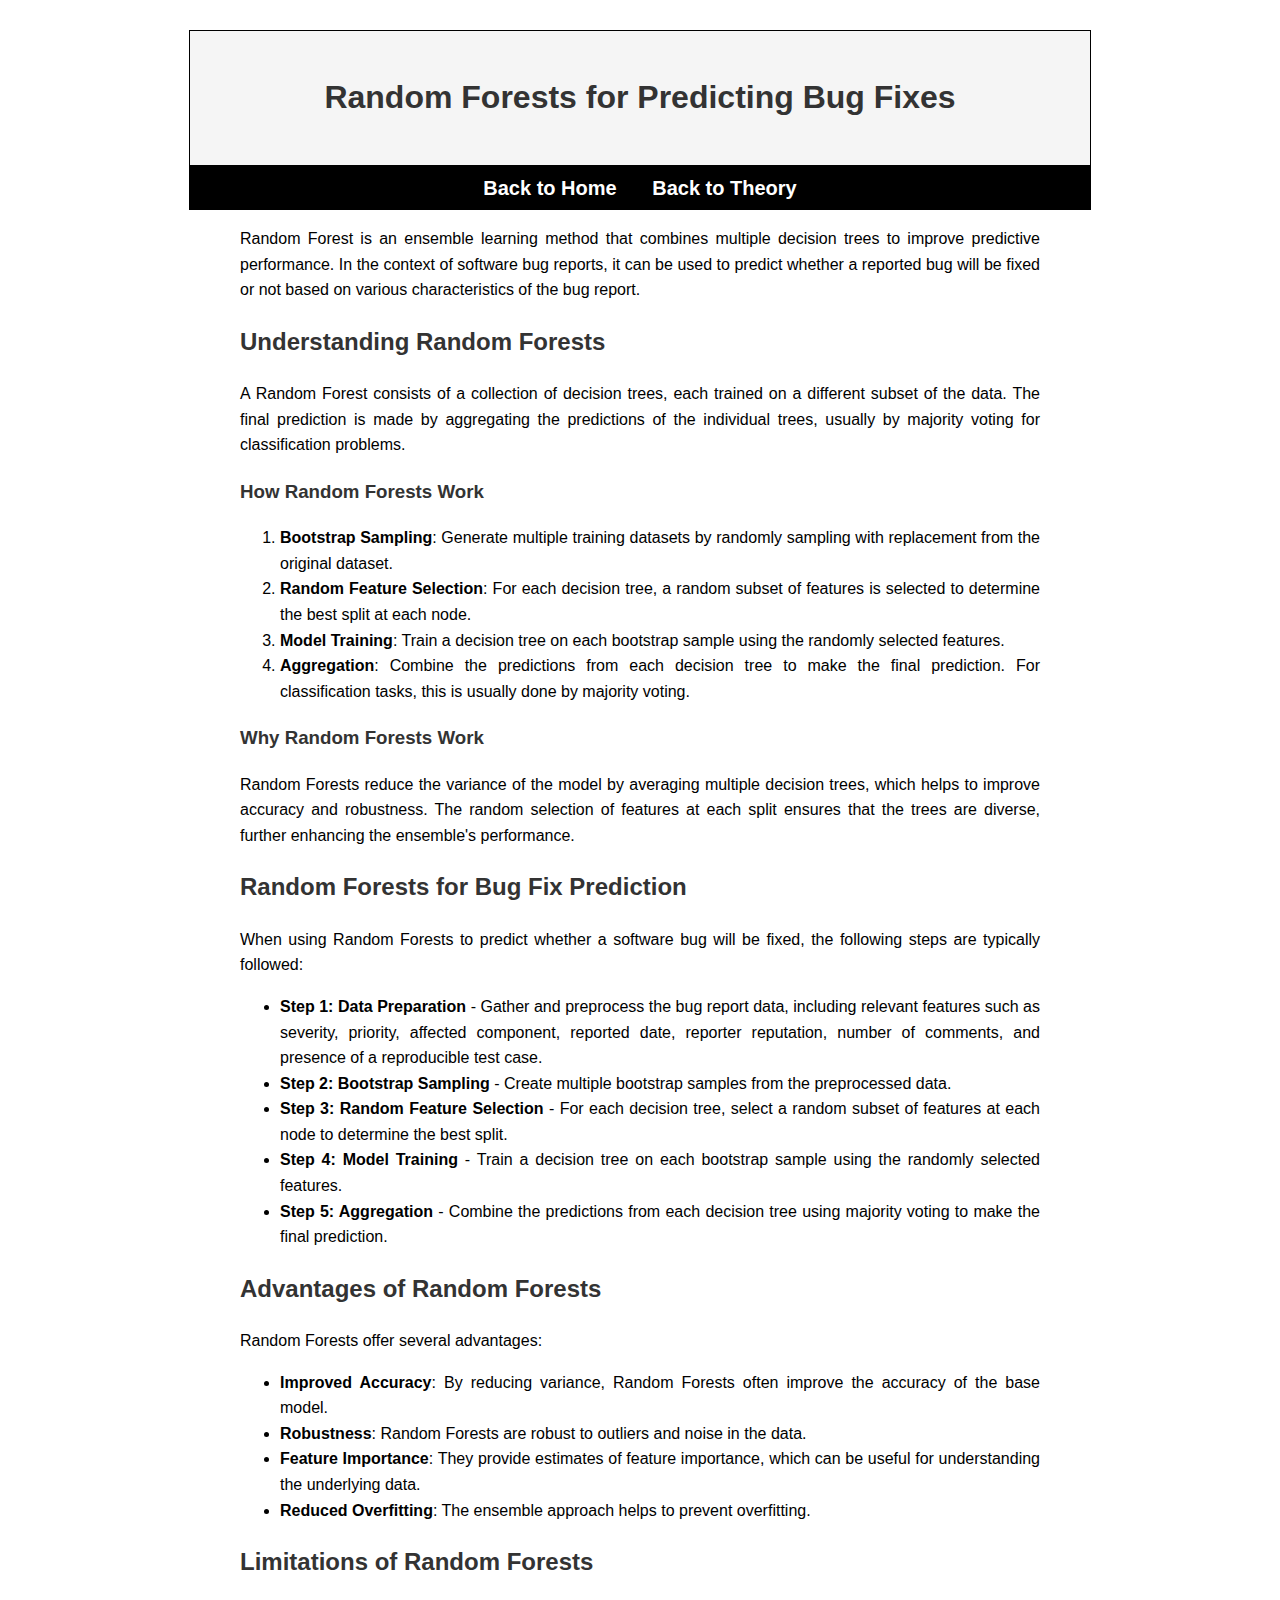
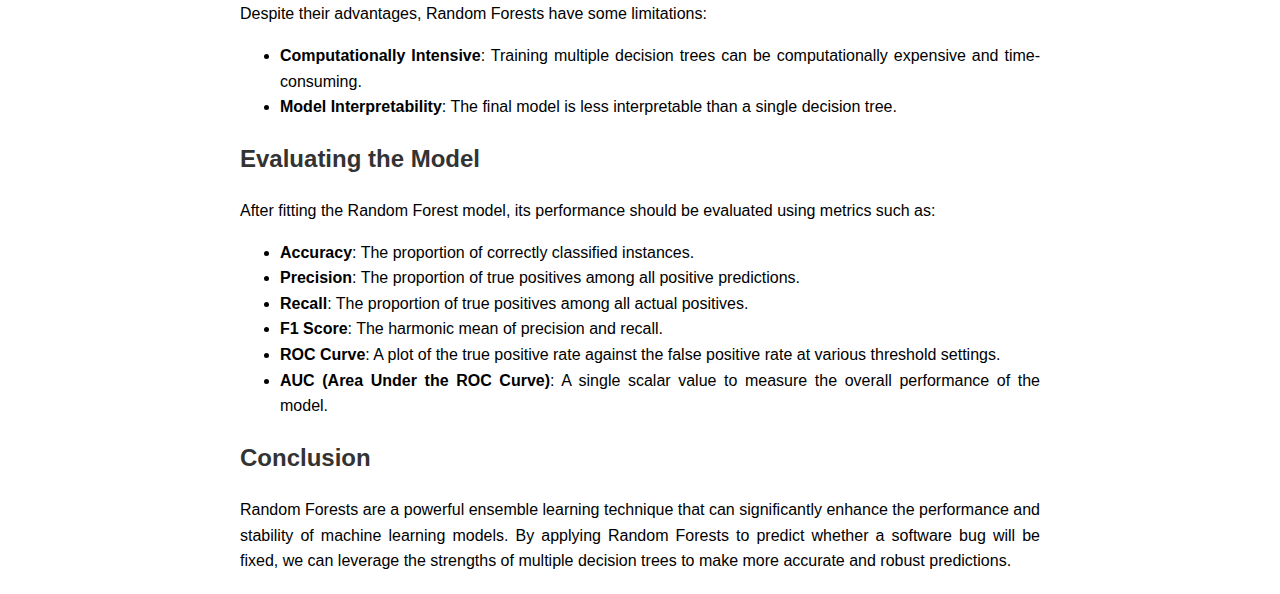
<file: Submission/TeamB-2/TeamB/Webpages/RandomForestTheory.html>
<!DOCTYPE html>
<html lang="en">
<head>
    <meta charset="UTF-8">
    <meta name="viewport" content="width=device-width, initial-scale=1.0">
    <title>Random Forests for Bug Fix Prediction</title>
    <style>
        body {
            font-family: Arial, sans-serif;
            line-height: 1.6;
            margin: 20px;
        }
        h1, h2, h3 {
            color: #333;
        }
        .content {
            max-width: 800px;
            margin: auto;
            text-align: justify;
            text-justify: inter-word;
        }
        .header {
            margin: auto;
            margin-top: 30px;
            width: 860px;
            border: 1px solid #000000;
            background: #F5F5F5;
            padding: 20px;
            text-align: center;
        }
        .nav_bar {
            margin: auto;
    	    width: 860px;
    	    padding: 5px 20px 5px 20px;
    	    border: 1px solid #000000;
            background: #000000; 
            color: #ffffff;
            text-align: center;
            font-size: 20px;
            font-weight: bold;
        }
        .nav_bar a {
            color: #ffffff;
            text-decoration: none;
            margin: 0 15px;
        }
        .nav_bar a:hover {
            text-decoration: underline;
        }
        code {
            background-color: #f4f4f4;
            padding: 2px 4px;
            border-radius: 4px;
        }
    </style>
</head>
<body>
    <div class="header">
        <h1> Random Forests for Predicting Bug Fixes </h1>
    </div>
    <div class="nav_bar">
        <a href="Index.html"> Back to Home </a>
        <a href="Theory.html">Back to Theory</a>
    </div>

    <div class="content">
        <p>Random Forest is an ensemble learning method that combines multiple decision trees to improve predictive performance. In the context of software bug reports, it can be used to predict whether a reported bug will be fixed or not based on various characteristics of the bug report.</p>
        
        <h2>Understanding Random Forests</h2>
        <p>A Random Forest consists of a collection of decision trees, each trained on a different subset of the data. The final prediction is made by aggregating the predictions of the individual trees, usually by majority voting for classification problems.</p>
        
        <h3>How Random Forests Work</h3>
        <ol>
            <li><strong>Bootstrap Sampling</strong>: Generate multiple training datasets by randomly sampling with replacement from the original dataset.</li>
            <li><strong>Random Feature Selection</strong>: For each decision tree, a random subset of features is selected to determine the best split at each node.</li>
            <li><strong>Model Training</strong>: Train a decision tree on each bootstrap sample using the randomly selected features.</li>
            <li><strong>Aggregation</strong>: Combine the predictions from each decision tree to make the final prediction. For classification tasks, this is usually done by majority voting.</li>
        </ol>
        
        <h3>Why Random Forests Work</h3>
        <p>Random Forests reduce the variance of the model by averaging multiple decision trees, which helps to improve accuracy and robustness. The random selection of features at each split ensures that the trees are diverse, further enhancing the ensemble's performance.</p>
        
        <h2>Random Forests for Bug Fix Prediction</h2>
        <p>When using Random Forests to predict whether a software bug will be fixed, the following steps are typically followed:</p>
        <ul>
            <li><strong>Step 1: Data Preparation</strong> - Gather and preprocess the bug report data, including relevant features such as severity, priority, affected component, reported date, reporter reputation, number of comments, and presence of a reproducible test case.</li>
            <li><strong>Step 2: Bootstrap Sampling</strong> - Create multiple bootstrap samples from the preprocessed data.</li>
            <li><strong>Step 3: Random Feature Selection</strong> - For each decision tree, select a random subset of features at each node to determine the best split.</li>
            <li><strong>Step 4: Model Training</strong> - Train a decision tree on each bootstrap sample using the randomly selected features.</li>
            <li><strong>Step 5: Aggregation</strong> - Combine the predictions from each decision tree using majority voting to make the final prediction.</li>
        </ul>
        
        <h2>Advantages of Random Forests</h2>
        <p>Random Forests offer several advantages:</p>
        <ul>
            <li><strong>Improved Accuracy</strong>: By reducing variance, Random Forests often improve the accuracy of the base model.</li>
            <li><strong>Robustness</strong>: Random Forests are robust to outliers and noise in the data.</li>
            <li><strong>Feature Importance</strong>: They provide estimates of feature importance, which can be useful for understanding the underlying data.</li>
            <li><strong>Reduced Overfitting</strong>: The ensemble approach helps to prevent overfitting.</li>
        </ul>
        
        <h2>Limitations of Random Forests</h2>
        <p>Despite their advantages, Random Forests have some limitations:</p>
        <ul>
            <li><strong>Computationally Intensive</strong>: Training multiple decision trees can be computationally expensive and time-consuming.</li>
            <li><strong>Model Interpretability</strong>: The final model is less interpretable than a single decision tree.</li>
        </ul>
        
        <h2>Evaluating the Model</h2>
        <p>After fitting the Random Forest model, its performance should be evaluated using metrics such as:</p>
        <ul>
            <li><strong>Accuracy</strong>: The proportion of correctly classified instances.</li>
            <li><strong>Precision</strong>: The proportion of true positives among all positive predictions.</li>
            <li><strong>Recall</strong>: The proportion of true positives among all actual positives.</li>
            <li><strong>F1 Score</strong>: The harmonic mean of precision and recall.</li>
            <li><strong>ROC Curve</strong>: A plot of the true positive rate against the false positive rate at various threshold settings.</li>
            <li><strong>AUC (Area Under the ROC Curve)</strong>: A single scalar value to measure the overall performance of the model.</li>
        </ul>
        
        <h2>Conclusion</h2>
        <p>Random Forests are a powerful ensemble learning technique that can significantly enhance the performance and stability of machine learning models. By applying Random Forests to predict whether a software bug will be fixed, we can leverage the strengths of multiple decision trees to make more accurate and robust predictions.</p>
    </div>
</body>
</html>
</file>
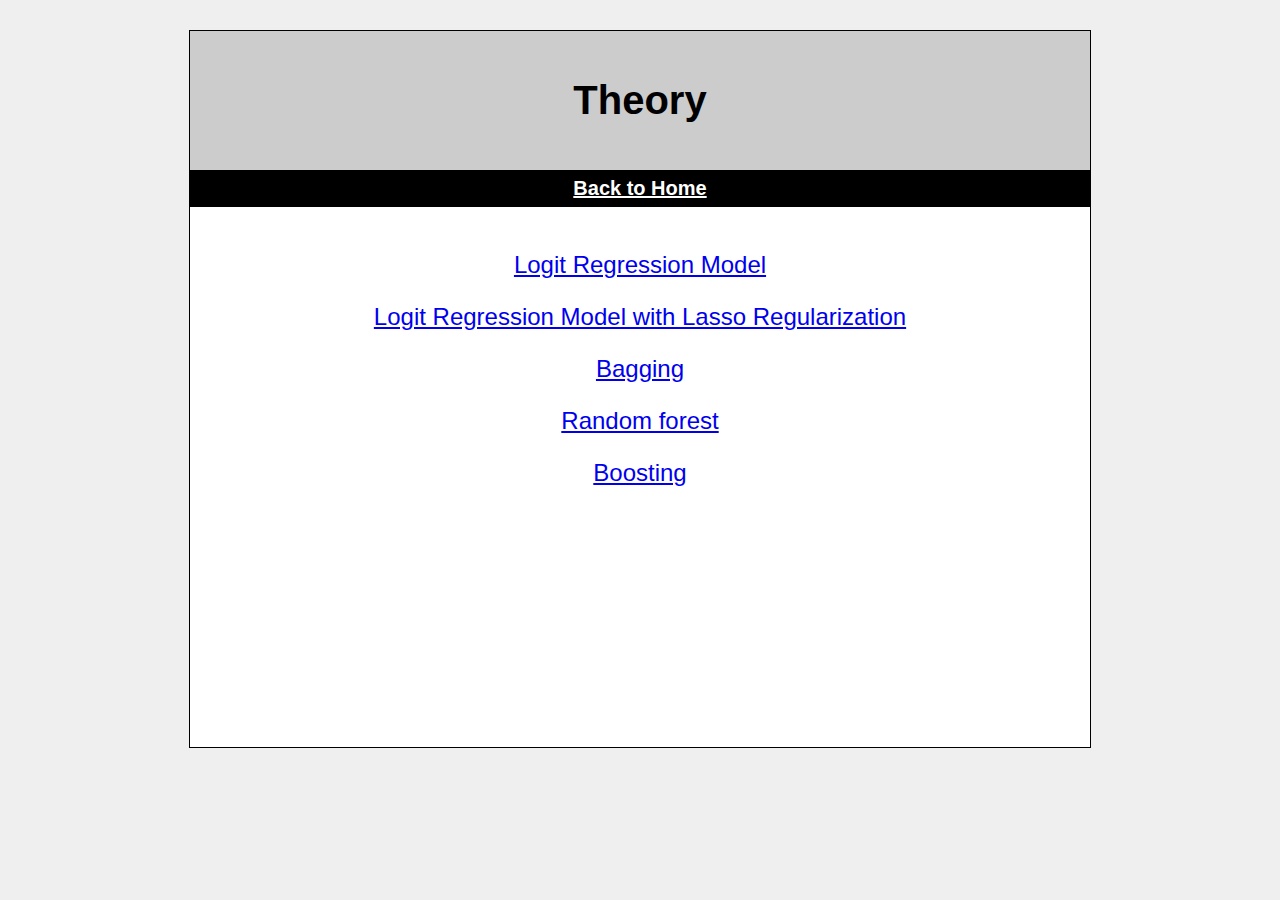
<file: Submission/TeamB-2/TeamB/Webpages/Theory.html>
<!DOCTYPE html>
<html>

<head>
<title> Theory </title>
<link rel="stylesheet" href="style.css">
</head>


<body> 
    <div class="header">
        <h1> Theory </h1>
    </div>
    <div class="nav_bar">
        <a href="Index.html">Back to Home</a>
    </div>
    <div class="main">
	<p> <a href="LogitTheory.html">Logit Regression Model</a> </p>
        <p> <a href="LogitLassoTheory.html">Logit Regression Model with Lasso Regularization </a> </p>
        <p> <a href="BaggingTheory.html">Bagging</a> </p>
        <p> <a href="RandomForestTheory.html">Random forest</a> </p>
        <p> <a href="BoostingTheory.html">Boosting</a> </p>

    </div>

</body>
</html>
</file>
<file: Submission/TeamB-2/TeamB/Webpages/style.css>
body {
    background: #efefef;
    margin: 0 auto;
    font-family: arial;
}

.header {
    margin: auto;
    margin-top: 30px;
    width: 860px;
    border: 1px solid #000000;
    background: #cccccc;
    padding: 20px;
    text-align: center;
}
h1 {
    font-size: 40px;
}
.nav_bar {
    margin: auto;
    width: 860px;
    padding: 5px 20px 5px 20px;
    border: 1px solid #000000;
    background: #000000; 
    color: #ffffff;
    text-align: center;
    font-size: 20px;
    font-weight: bold;
}
.nav_bar a {
    color: #ffffff;
    text-decoracion: none;   
}
.nav_bar a:hover {
    color: #ffffff;
    text-decoration: underline;
}
.main {
    margin: auto;
    width: 860px;
    padding: 20px;
    background: #ffffff;
    border: 1px solid #000000;
    min-height: 500px; 
    text-align: center;
}   
h2 {
    font-size: 24px;
}
p{
    font-size: 24px;
}
</file>
